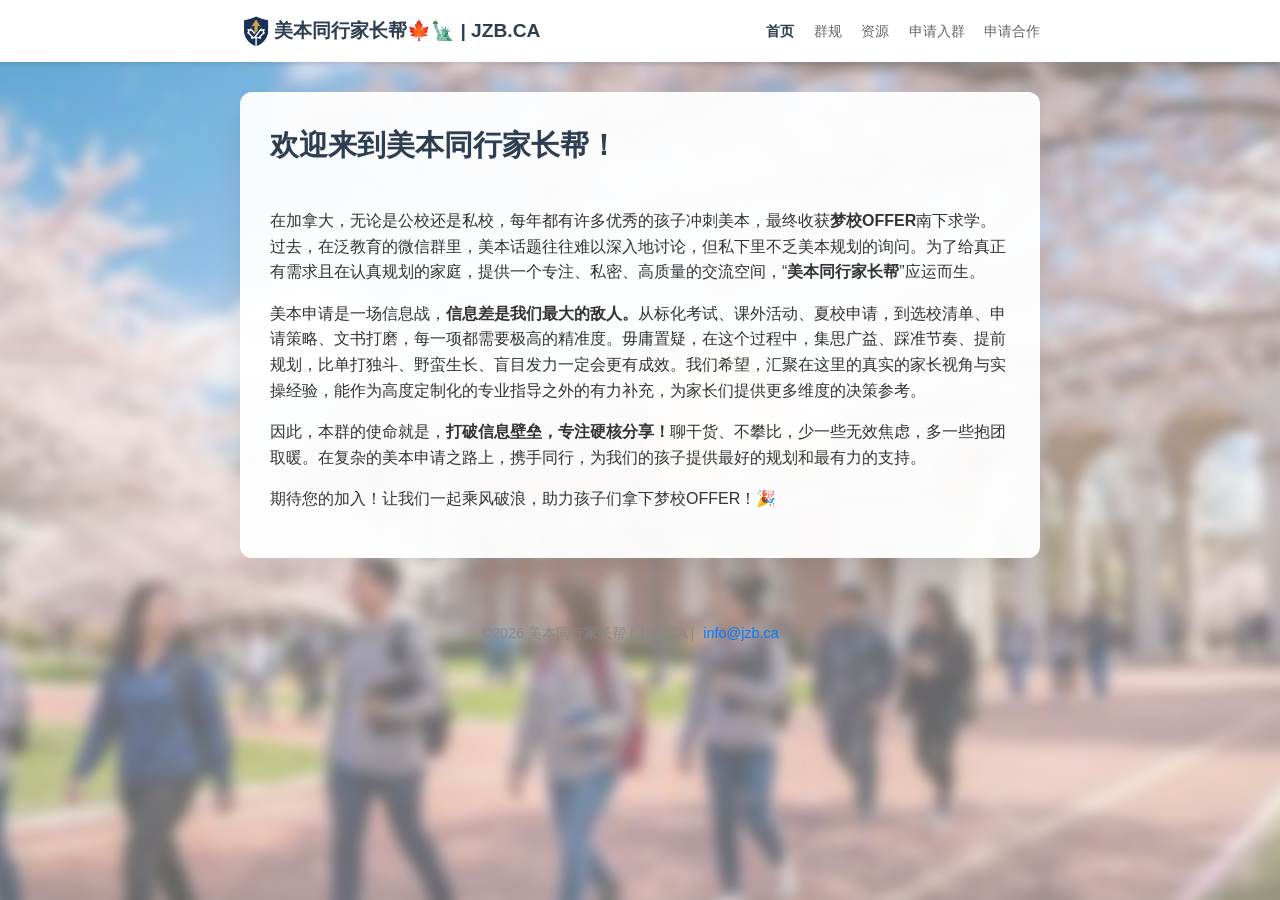
<file: index.html>
<!DOCTYPE html>
<html lang="zh-CN">
<head>
    <meta charset="UTF-8">
    <meta name="viewport" content="width=device-width, initial-scale=1.0">
    <title>首页 | 美本同行家长帮</title>
    <link rel="icon" href="logo.png" type="image/png">
    <link rel="stylesheet" href="style.css">
</head>

<body class="home-page">

<nav>
        <div class="nav-container">
            <a href="index.html" class="logo">
                <img src="logo.png" alt="jzb logo" class="nav-icon">美本同行家长帮🍁🗽 | JZB.CA
            </a>
            <div class="nav-links">
                <a href="index.html" class="active">首页</a>
                <a href="rules.html">群规</a>
                <a href="resources.html">资源</a>
                <a href="join.html">申请入群</a>
                <a href="partner.html">申请合作</a>
            </div>
        </div>
    </nav>

    <div class="container">
        <div id="about" class="card">
            <h1>欢迎来到美本同行家长帮！</h1>
            <p>在加拿大，无论是公校还是私校，每年都有许多优秀的孩子冲刺美本，最终收获<strong>梦校OFFER</strong>南下求学。过去，在泛教育的微信群里，美本话题往往难以深入地讨论，但私下里不乏美本规划的询问。为了给真正有需求且在认真规划的家庭，提供一个专注、私密、高质量的交流空间，“<strong>美本同行家长帮</strong>”应运而生。</p>
            <p>美本申请是一场信息战，<strong>信息差是我们最大的敌人。</strong>从标化考试、课外活动、夏校申请，到选校清单、申请策略、文书打磨，每一项都需要极高的精准度。毋庸置疑，在这个过程中，集思广益、踩准节奏、提前规划，比单打独斗、野蛮生长、盲目发力一定会更有成效。我们希望，汇聚在这里的真实的家长视角与实操经验，能作为高度定制化的专业指导之外的有力补充，为家长们提供更多维度的决策参考。</p>
            <p>因此，本群的使命就是，<strong>打破信息壁垒，专注硬核分享！</strong>聊干货、不攀比，少一些无效焦虑，多一些抱团取暖。在复杂的美本申请之路上，携手同行，为我们的孩子提供最好的规划和最有力的支持。</p>
            <p>期待您的加入！让我们一起乘风破浪，助力孩子们拿下梦校OFFER！🎉</p>
        </div>

<footer>
    <p>
        ©<span id="current-year"></span> 美本同行家长帮 | JZB.CA |
        <span
            class="email-protection"
            data-user="info"
            data-domain="jzb.ca"
            title="发邮件给美本同行家长帮">
            <span class="anti-bot">info[at]jzb.ca</span>
        </span>
        <span class="statcounter-separator"> | </span>
        <span class="statcounter-inline">
            <script type="text/javascript">
                var sc_project=1955889; 
                var sc_invisible=0; 
                var sc_security="4818e165"; 
                var sc_text=2; 
                var scJsHost = "https://";
                document.write("<sc"+"ript type='text/javascript' src='" + scJsHost+ "statcounter.com/counter/counter.js'></"+"script>");
            </script>
            <noscript>
                <div class="statcounter">
                    <a title="Web Analytics" href="https://statcounter.com/" target="_blank">
                        <img class="statcounter" src="https://c.statcounter.com/1955889/0/4818e165/0/" alt="Web Analytics" referrerPolicy="no-referrer-when-downgrade">
                    </a>
                </div>
            </noscript>
            </span>
    </p>
</footer>
    <script src="script.js"></script>
</body>
</html>
</file>
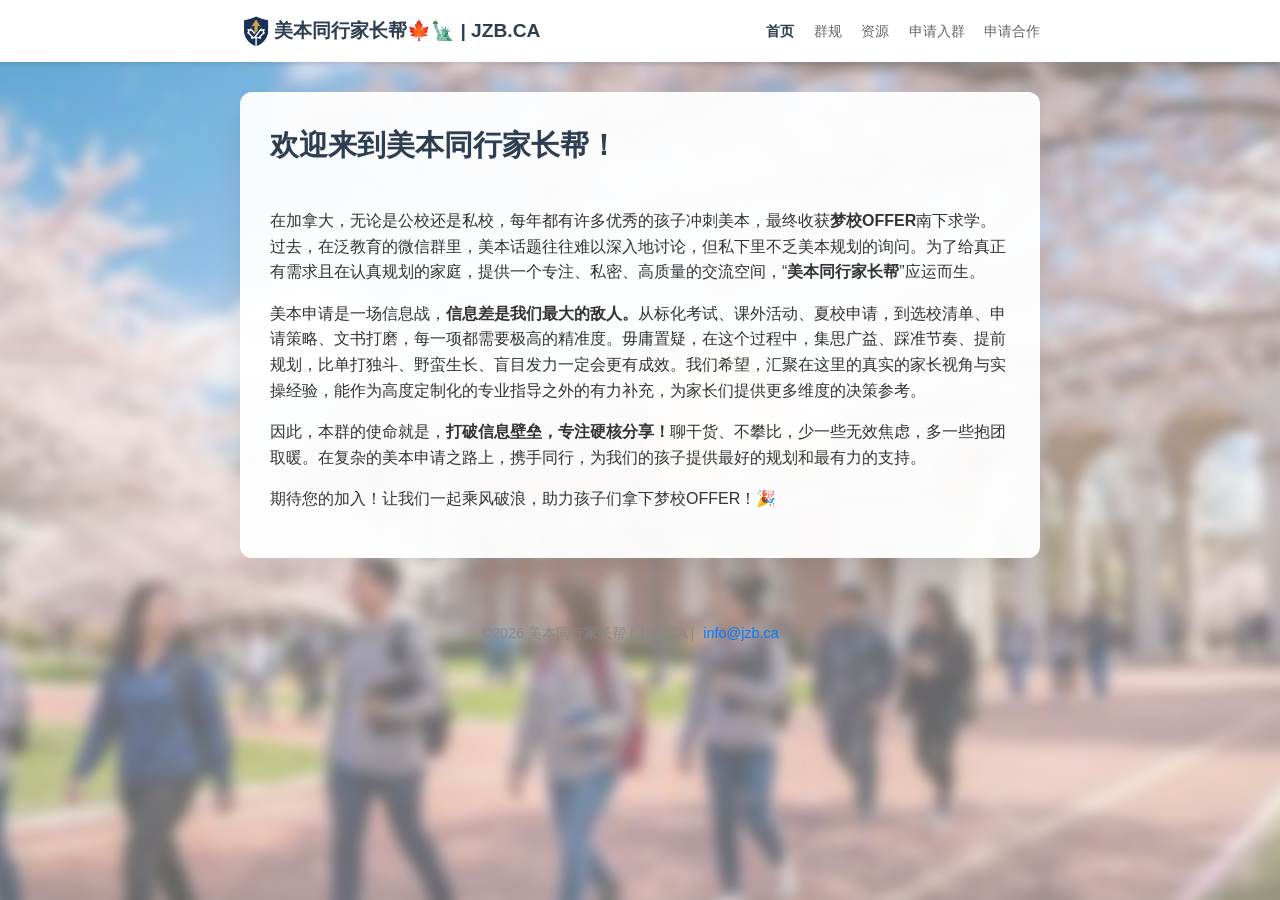
<file: article.html>
<!DOCTYPE html>
<html lang="zh-CN">
<head>
    <meta charset="UTF-8">
    <meta name="viewport" content="width=device-width, initial-scale=1.0">
    <title>资源 | 美本同行家长帮</title>
    <link rel="icon" href="logo.png" type="image/png">
    <link rel="stylesheet" href="style.css">
</head>

<body>

<nav>
        <div class="nav-container">
            <a href="index.html" class="logo">
                <img src="logo.png" alt="jzb logo" class="nav-icon">美本同行家长帮🍁🗽 | JZB.CA
            </a>
            <div class="nav-links">
                <a href="index.html">首页</a>
                <a href="rules.html">群规</a>
                <a href="resources.html" class="active">资源</a>
                <a href="join.html">申请入群</a>
                <a href="partner.html">申请合作</a>
            </div>
        </div>
    </nav>
    <div class="container">
        <div class="card">
            <a href="resources.html" style="text-decoration: none; color: #888;">← 返回资源列表</a>
            
            <h1 id="article-title" style="margin-top: 20px;">加载中...</h1>
            <div id="article-meta" style="margin-bottom: 20px;"></div>
            <div id="article-content"></div>

            <div id="article-action" style="margin-top: 30px;"></div>            
        </div>
    </div>

<footer>
    <p>
        ©<span id="current-year"></span> 美本同行家长帮 | JZB.CA |
        <span
            class="email-protection"
            data-user="info"
            data-domain="jzb.ca"
            title="发邮件给美本同行家长帮">
            <span class="anti-bot">info[at]jzb.ca</span>
        </span>
    </p>
</footer>

    <script src="script.js"></script>

</body>
</html>
</file>
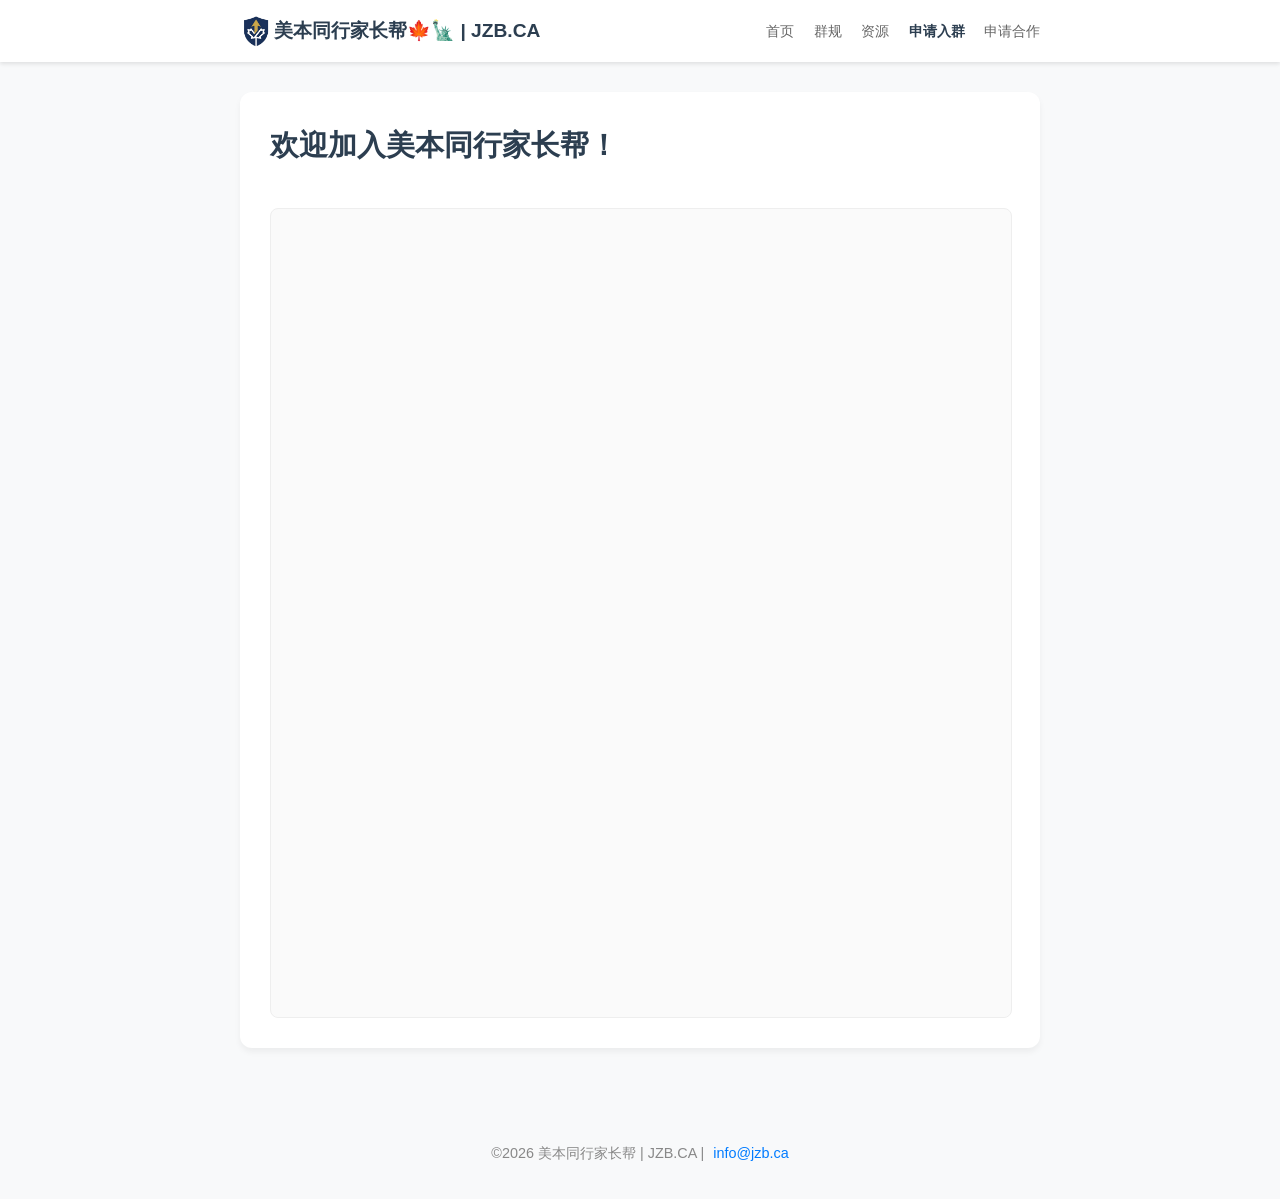
<file: join.html>
<!DOCTYPE html>
<html lang="zh-CN">
<head>
    <meta charset="UTF-8">
    <meta name="viewport" content="width=device-width, initial-scale=1.0">
    <title>申请入群 | 美本同行家长帮</title>
    <link rel="icon" href="logo.png" type="image/png">
    <link rel="stylesheet" href="style.css">
</head>
<body>

    <nav>
        <div class="nav-container">
            <a href="index.html" class="logo">
                <img src="logo.png" alt="jzb logo" class="nav-icon">美本同行家长帮🍁🗽 | JZB.CA
            </a>
            <div class="nav-links">
                <a href="index.html">首页</a>
                <a href="rules.html">群规</a>
                <a href="resources.html">资源</a>
                <a href="join.html" class="active">申请入群</a>
                <a href="partner.html">申请合作</a>
            </div>
        </div>
    </nav>

    <div class="container">
        <div class="card">
            <h1>欢迎加入美本同行家长帮！</h1>
           
            <div class="iframe-container">
                <iframe src="https://forms.gle/SpesczBZGjoZyiiw6" width="100%" height="800" frameborder="0" marginheight="0" marginwidth="0">正在加载问卷...</iframe>
            </div>
        </div>
    </div>

<footer>
    <p>
        ©<span id="current-year"></span> 美本同行家长帮 | JZB.CA |
        <span
            class="email-protection"
            data-user="info"
            data-domain="jzb.ca"
            title="发邮件给美本同行家长帮">
            <span class="anti-bot">info[at]jzb.ca</span>
        </span>
    </p>
</footer>

    <script src="script.js"></script>

</body>
</html>
</file>
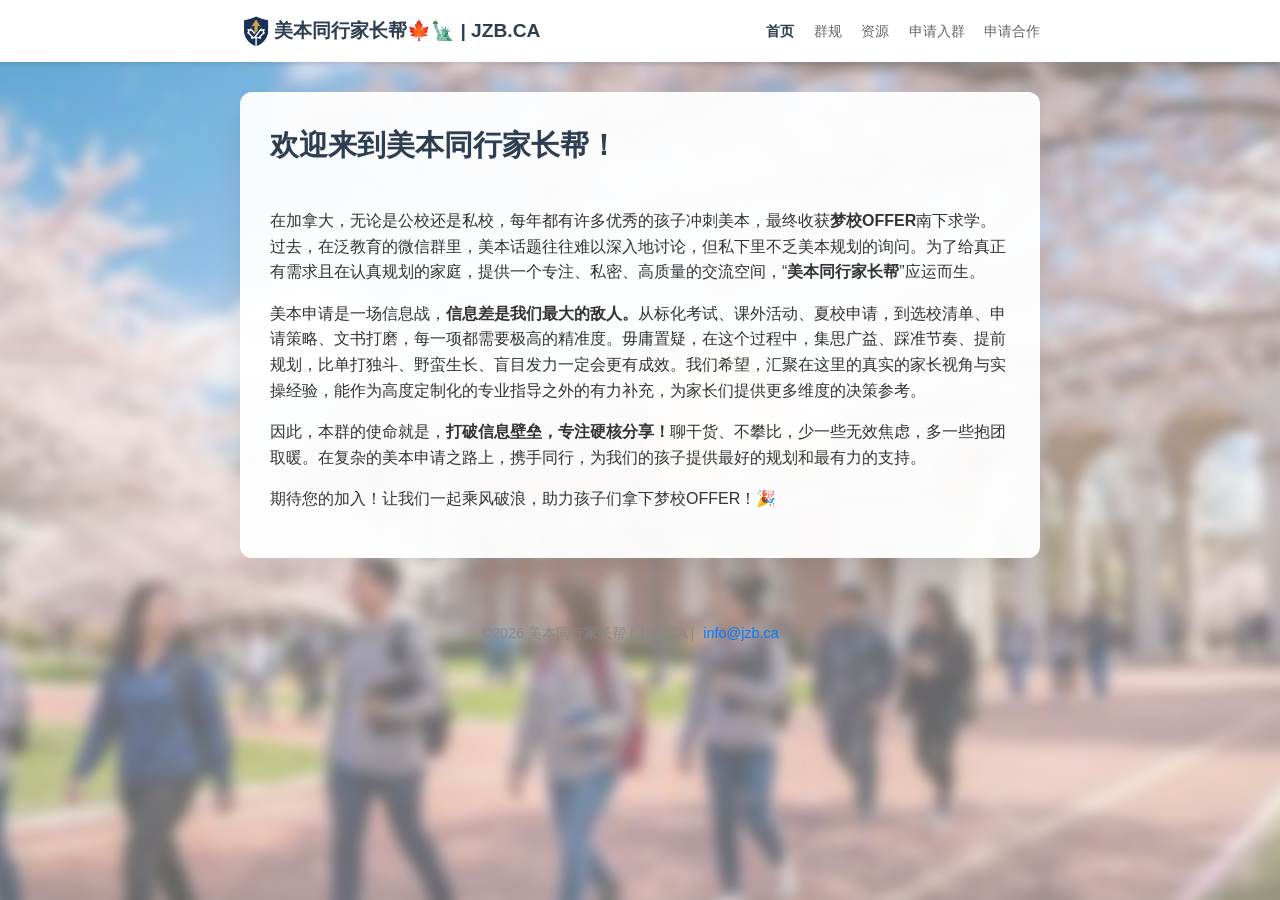
<file: links.html>
<!DOCTYPE html>
<html lang="zh-CN">
<head>
    <meta charset="UTF-8">
    <meta name="viewport" content="width=device-width, initial-scale=1.0">
    <title>链接 | 美本同行家长帮</title>
    <link rel="icon" href="logo.png" type="image/png">
    <link rel="stylesheet" href="style.css">
</head>
<body>
    <nav>
        <div class="nav-container">
            <a href="index.html" class="logo">
                <img src="logo.png" alt="jzb logo" class="nav-icon">美本同行家长帮🍁🗽 | JZB.CA
            </a>
            <div class="nav-links">
                <a href="index.html">首页</a>
                <a href="rules.html">群规</a>
                <a href="resources.html">资源</a>
                <a href="join.html">申请入群</a>
                <a href="partner.html">申请合作</a>
            </div>
        </div>
    </nav>

    <div class="container">
        
        <div id="links" class="card">
            <h1>实用工具与链接</h1>

            <div class="controls">
                <div>
                    <span class="filter-status" id="filter-status">全部链接</span>
                    <span class="clear-filter" id="clear-filter">清除筛选 ×</span>
                </div>
                <div>
                    <label for="sort-select">排序方式：</label>
                    <select id="sort-select">
                        <option value="newest">最新收录 (默认)</option>
                        <option value="alpha">名称首字母 (A-Z)</option>
                    </select>
                </div>
            </div>

            <div class="links-grid" id="links-container">
            </div>

        </div> </div>
</body>
<footer>
    <p>
        ©<span id="current-year"></span> 美本同行家长帮 | JZB.CA |
        <span
            class="email-protection"
            data-user="info"
            data-domain="jzb.ca"
            title="发邮件给美本同行家长帮">
            <span class="anti-bot">info[at]jzb.ca</span>
        </span>
    </p>
</footer>

    <script src="script.js"></script>
</html>
</file>
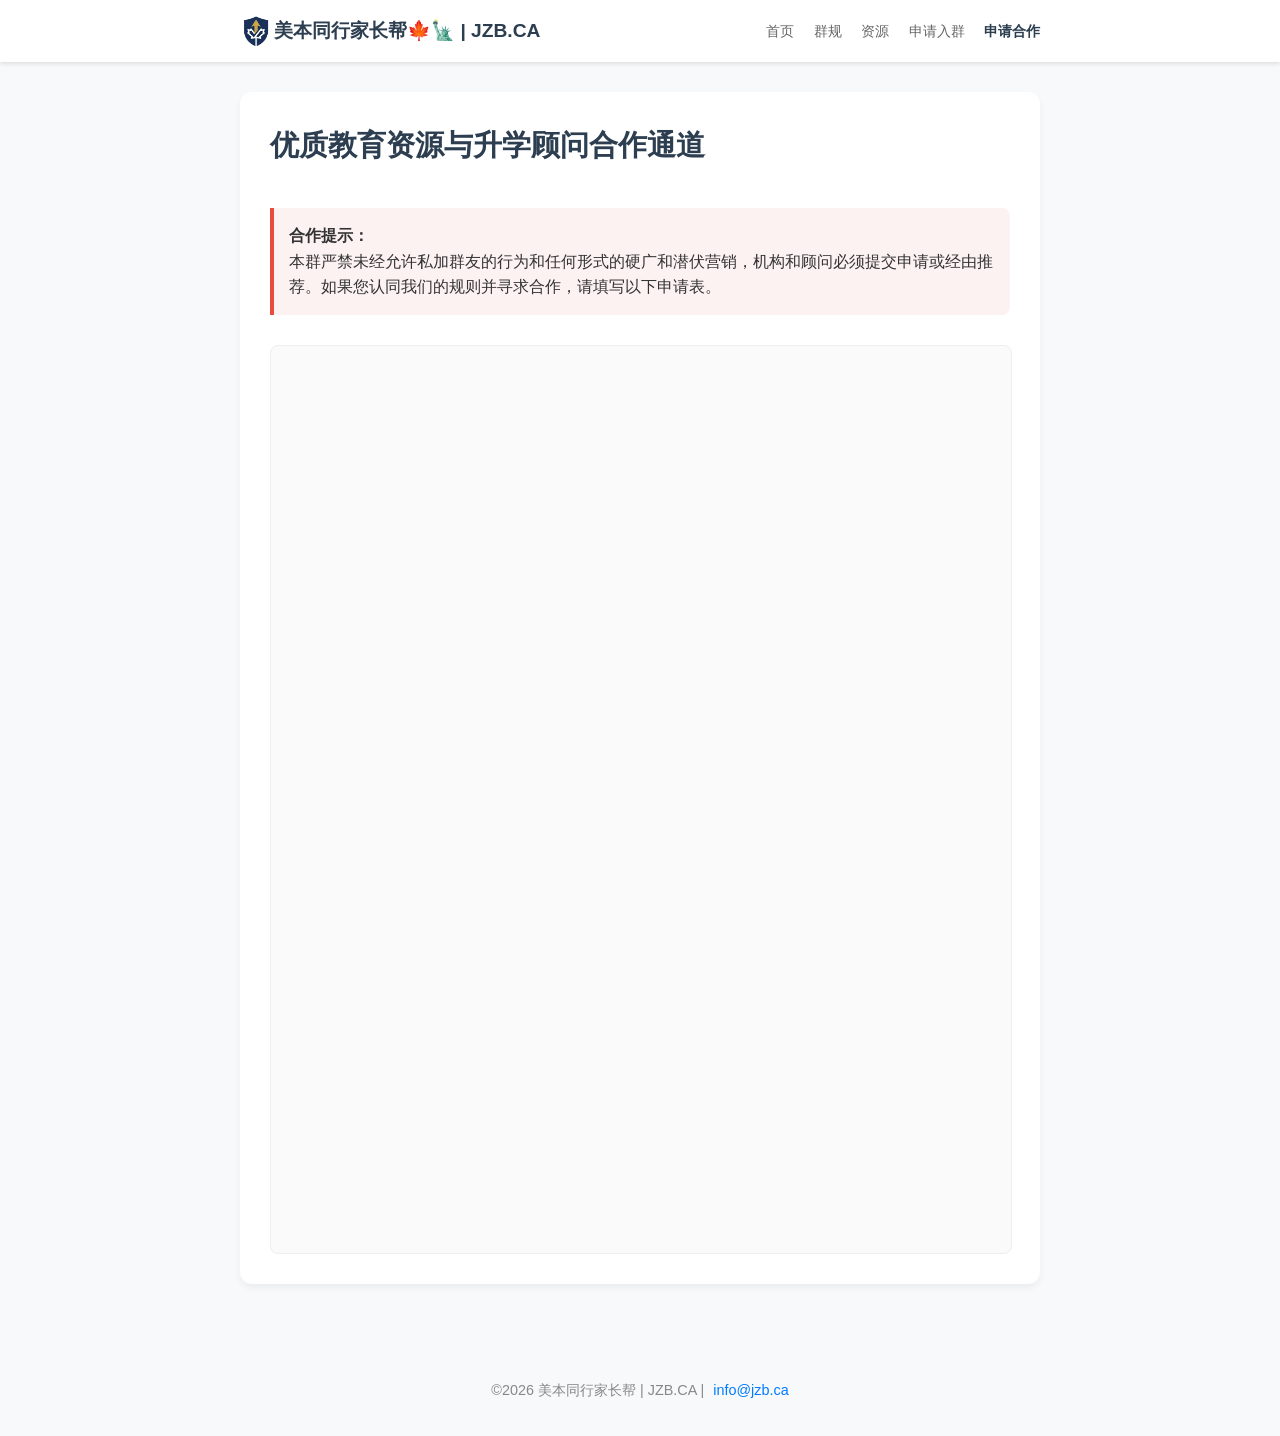
<file: partner.html>
<!DOCTYPE html>
<html lang="zh-CN">
<head>
    <meta charset="UTF-8">
    <meta name="viewport" content="width=device-width, initial-scale=1.0">
    <title>申请合作 | 美本同行家长帮</title>
    <link rel="icon" href="logo.png" type="image/png">
    <link rel="stylesheet" href="style.css">
    <script src="script.js" defer></script>
</head>

<body>

    <nav>
        <div class="nav-container">
            <a href="index.html" class="logo">
                <img src="logo.png" alt="jzb logo" class="nav-icon">美本同行家长帮🍁🗽 | JZB.CA
            </a>
            <div class="nav-links">
                <a href="index.html">首页</a>
                <a href="rules.html">群规</a>
                <a href="resources.html">资源</a>
                <a href="join.html">申请入群</a>
                <a href="partner.html" class="active">申请合作</a>
            </div>
        </div>
    </nav>

    <div class="container">
        <div class="card">
            <h1>优质教育资源与升学顾问合作通道</h1>           
            <div class="warning-box">
                <strong>合作提示：</strong><br>
                本群严禁未经允许私加群友的行为和任何形式的硬广和潜伏营销，机构和顾问必须提交申请或经由推荐。如果您认同我们的规则并寻求合作，请填写以下申请表。
            </div>
            
            <div class="iframe-container">
                <iframe src="https://forms.gle/SpkZPsuHKayssrjP7" width="100%" height="900" frameborder="0" marginheight="0" marginwidth="0">正在加载问卷...</iframe>
            </div>
        </div>
    </div>

<footer>
    <p>
        ©<span id="current-year"></span> 美本同行家长帮 | JZB.CA |
        <span
            class="email-protection"
            data-user="info"
            data-domain="jzb.ca"
            title="发邮件给美本同行家长帮">
            <span class="anti-bot">info[at]jzb.ca</span>
        </span>
    </p>
</footer>

    <script src="script.js"></script>

</body>
</html>
</file>
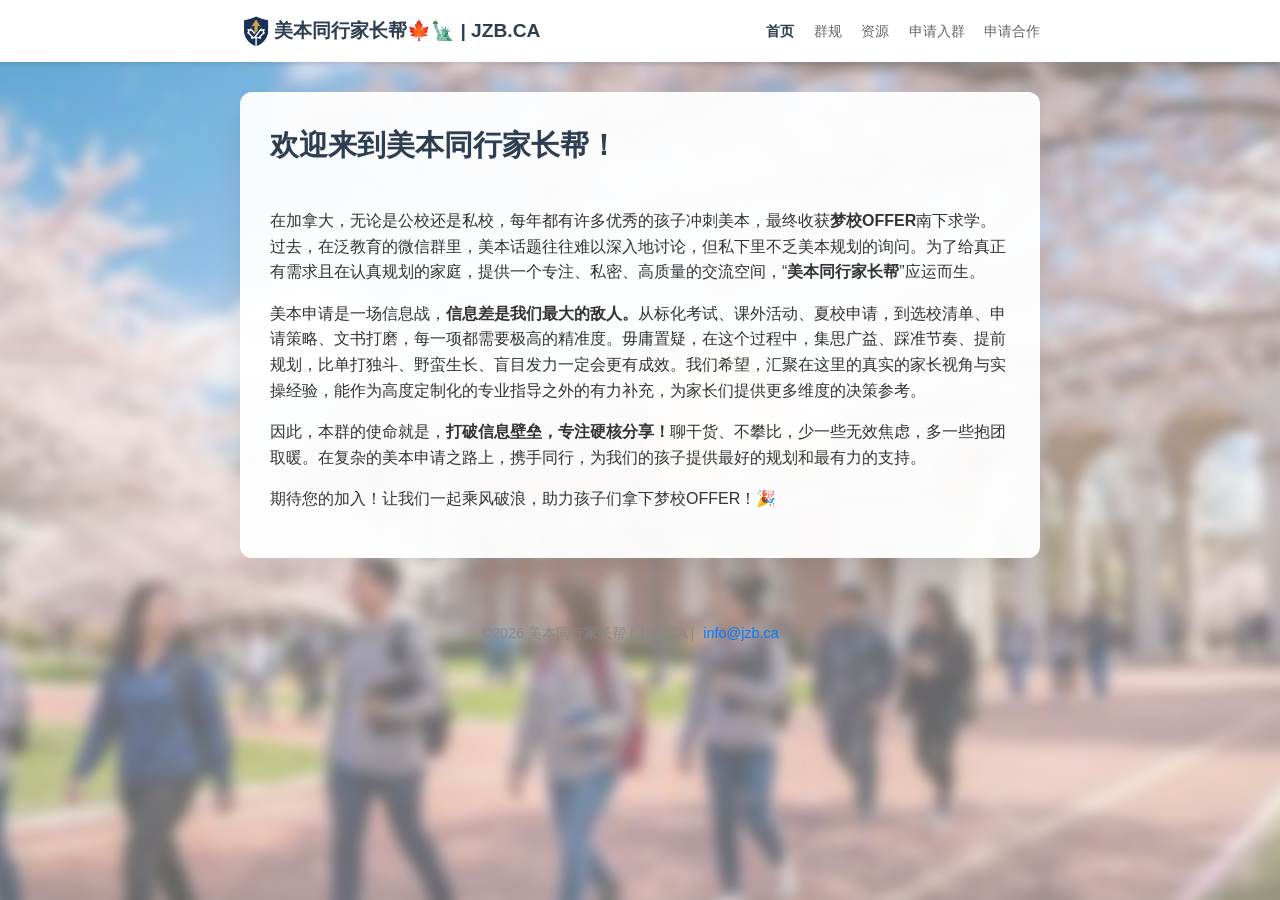
<file: resources.html>
<!DOCTYPE html>
<html lang="zh-CN">
<head>
    <meta charset="UTF-8">
    <meta name="viewport" content="width=device-width, initial-scale=1.0">
    <title>资源 | 美本同行家长帮</title>
    <link rel="icon" href="logo.png" type="image/png">
    <link rel="stylesheet" href="style.css">
</head>

<body>

<nav>
        <div class="nav-container">
            <a href="index.html" class="logo">
                <img src="logo.png" alt="jzb logo" class="nav-icon">美本同行家长帮🍁🗽 | JZB.CA
            </a>
            <div class="nav-links">
                <a href="index.html">首页</a>
                <a href="rules.html">群规</a>
                <a href="resources.html" class="active">资源</a>
                <a href="join.html">申请入群</a>
                <a href="partner.html">申请合作</a>
            </div>
        </div>
    </nav>

    <div class="container">
        <h1>📚 美本申请资源</h1>
        <p>群内高质量分享沉淀，持续更新中...</p>
        
        <div id="resources-container">
            <p>正在加载资源内容...</p>
        </div>
    </div>

<footer>
    <p>
        ©<span id="current-year"></span> 美本同行家长帮 | JZB.CA |
        <span
            class="email-protection"
            data-user="info"
            data-domain="jzb.ca"
            title="发邮件给美本同行家长帮">
            <span class="anti-bot">info[at]jzb.ca</span>
        </span>
    </p>
</footer>

    <script src="script.js"></script>

</body>
</html>
</file>
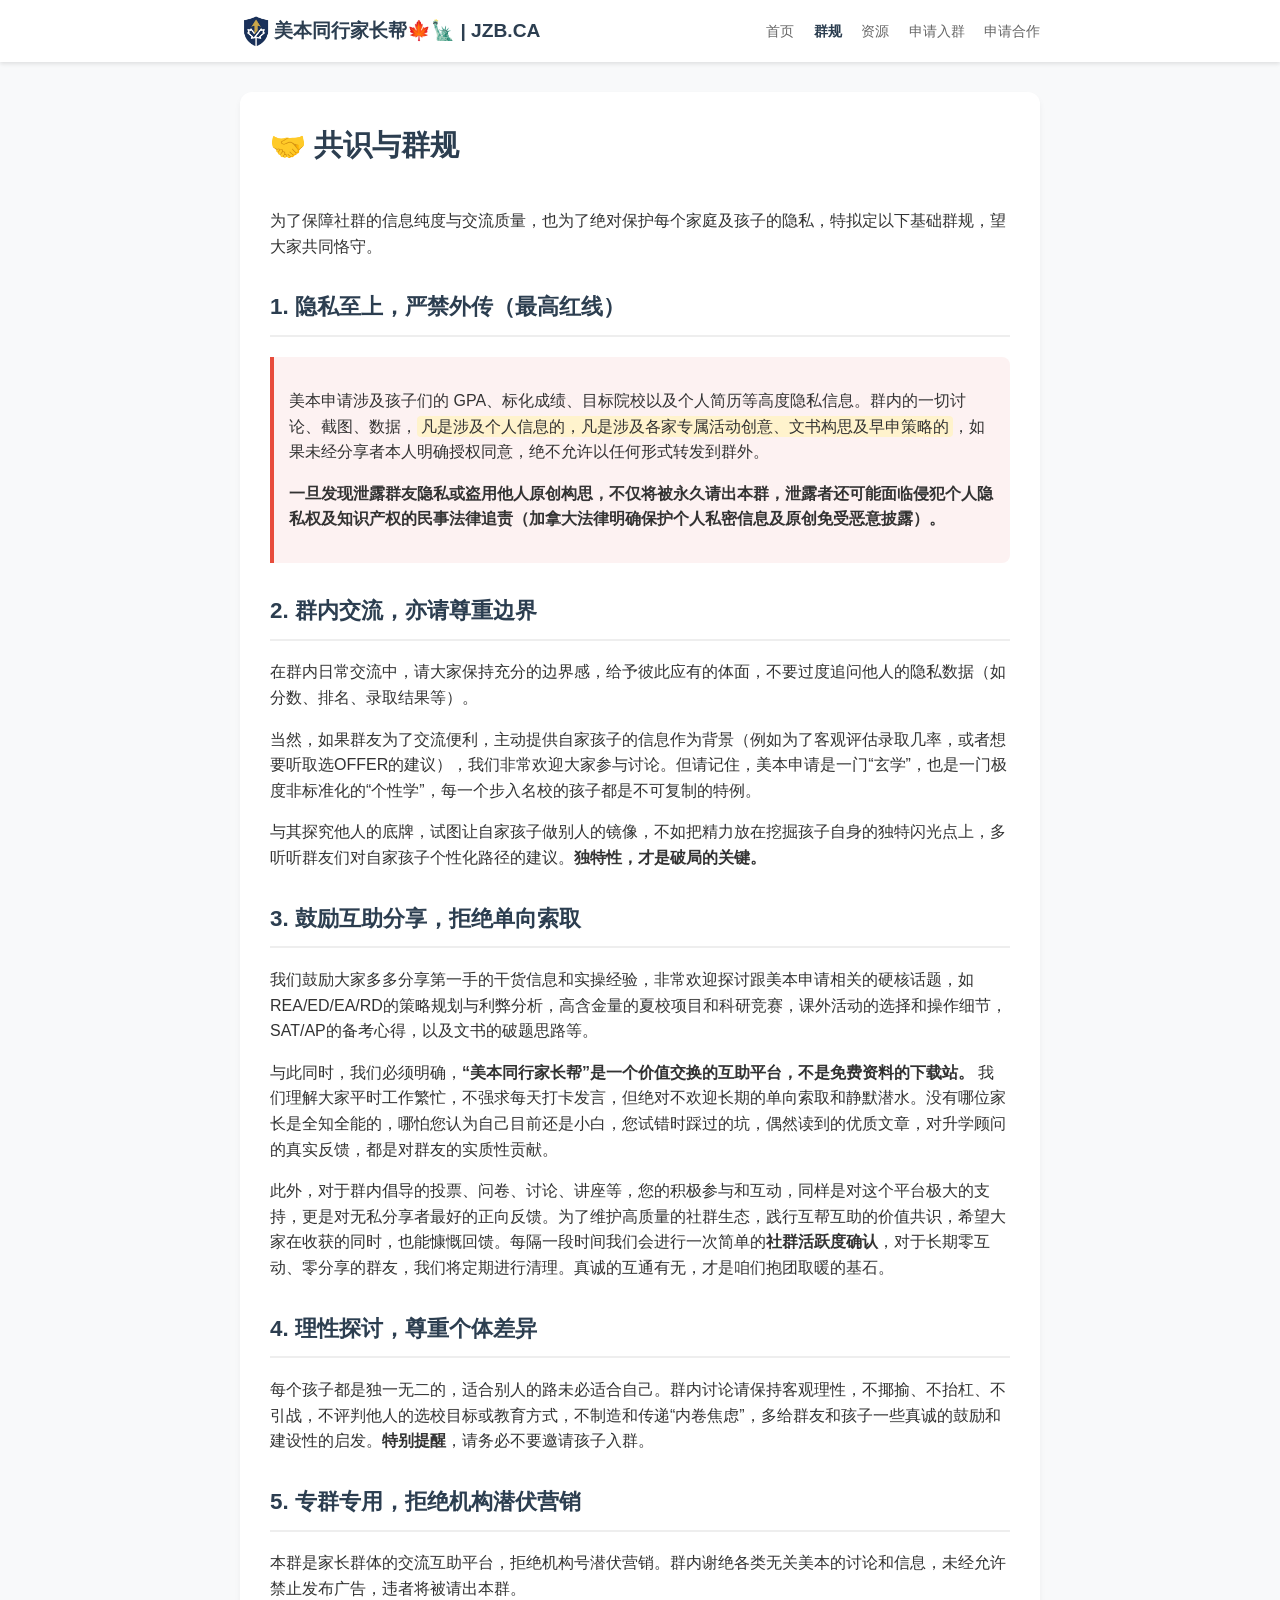
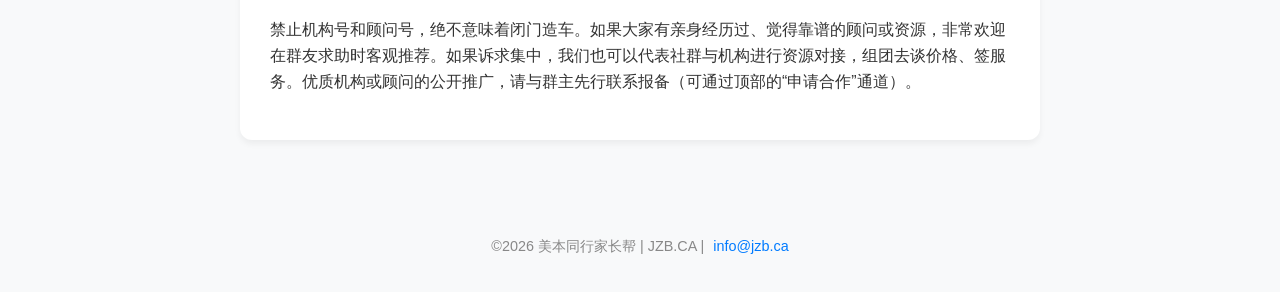
<file: rules.html>
<!DOCTYPE html>
<html lang="zh-CN">
<head>
    <meta charset="UTF-8">
    <meta name="viewport" content="width=device-width, initial-scale=1.0">
    <title>群规 | 美本同行家长帮</title>
    <link rel="icon" href="logo.png" type="image/png">
    <link rel="stylesheet" href="style.css">
</head>
<body>
    <nav>
        <div class="nav-container">
            <a href="index.html" class="logo">
                <img src="logo.png" alt="jzb logo" class="nav-icon">美本同行家长帮🍁🗽 | JZB.CA
            </a>
            <div class="nav-links">
                <a href="index.html">首页</a>
                <a href="rules.html" class="active">群规</a>
                <a href="resources.html">资源</a>
                <a href="join.html">申请入群</a>
                <a href="partner.html">申请合作</a>
            </div>
        </div>
    </nav>

    <div class="container">
        <div id="rules" class="card">
            <h1>🤝 共识与群规</h1>
            <p>为了保障社群的信息纯度与交流质量，也为了绝对保护每个家庭及孩子的隐私，特拟定以下基础群规，望大家共同恪守。</p>

            <h2>1. 隐私至上，严禁外传（最高红线）</h2>
            <div class="warning-box">
                <p>美本申请涉及孩子们的 GPA、标化成绩、目标院校以及个人简历等高度隐私信息。群内的一切讨论、截图、数据，<span class="highlight">凡是涉及个人信息的，凡是涉及各家专属活动创意、文书构思及早申策略的</span>，如果未经分享者本人明确授权同意，绝不允许以任何形式转发到群外。</p>
                <p><strong>一旦发现泄露群友隐私或盗用他人原创构思，不仅将被永久请出本群，泄露者还可能面临侵犯个人隐私权及知识产权的民事法律追责（加拿大法律明确保护个人私密信息及原创免受恶意披露）。</strong></p>
            </div>

            <h2>2. 群内交流，亦请尊重边界</h2>
            <p>在群内日常交流中，请大家保持充分的边界感，给予彼此应有的体面，不要过度追问他人的隐私数据（如分数、排名、录取结果等）。</p>
            <p>当然，如果群友为了交流便利，主动提供自家孩子的信息作为背景（例如为了客观评估录取几率，或者想要听取选OFFER的建议），我们非常欢迎大家参与讨论。但请记住，美本申请是一门“玄学”，也是一门极度非标准化的“个性学”，每一个步入名校的孩子都是不可复制的特例。</p>
            <p>与其探究他人的底牌，试图让自家孩子做别人的镜像，不如把精力放在挖掘孩子自身的独特闪光点上，多听听群友们对自家孩子个性化路径的建议。<strong>独特性，才是破局的关键。</strong></p>

            <h2>3. 鼓励互助分享，拒绝单向索取</h2>
            <p>我们鼓励大家多多分享第一手的干货信息和实操经验，非常欢迎探讨跟美本申请相关的硬核话题，如REA/ED/EA/RD的策略规划与利弊分析，高含金量的夏校项目和科研竞赛，课外活动的选择和操作细节，SAT/AP的备考心得，以及文书的破题思路等。</p>
            <p>与此同时，我们必须明确，<strong>“美本同行家长帮”是一个价值交换的互助平台，不是免费资料的下载站。</strong> 我们理解大家平时工作繁忙，不强求每天打卡发言，但绝对不欢迎长期的单向索取和静默潜水。没有哪位家长是全知全能的，哪怕您认为自己目前还是小白，您试错时踩过的坑，偶然读到的优质文章，对升学顾问的真实反馈，都是对群友的实质性贡献。</p>
            <p>此外，对于群内倡导的投票、问卷、讨论、讲座等，您的积极参与和互动，同样是对这个平台极大的支持，更是对无私分享者最好的正向反馈。为了维护高质量的社群生态，践行互帮互助的价值共识，希望大家在收获的同时，也能慷慨回馈。每隔一段时间我们会进行一次简单的<strong>社群活跃度确认</strong>，对于长期零互动、零分享的群友，我们将定期进行清理。真诚的互通有无，才是咱们抱团取暖的基石。</p>

            <h2>4. 理性探讨，尊重个体差异</h2>
            <p>每个孩子都是独一无二的，适合别人的路未必适合自己。群内讨论请保持客观理性，不揶揄、不抬杠、不引战，不评判他人的选校目标或教育方式，不制造和传递“内卷焦虑”，多给群友和孩子一些真诚的鼓励和建设性的启发。<strong>特别提醒</strong>，请务必不要邀请孩子入群。</p>

            <h2>5. 专群专用，拒绝机构潜伏营销</h2>
            <p>本群是家长群体的交流互助平台，拒绝机构号潜伏营销。群内谢绝各类无关美本的讨论和信息，未经允许禁止发布广告，违者将被请出本群。</p>
            <p>禁止机构号和顾问号，绝不意味着闭门造车。如果大家有亲身经历过、觉得靠谱的顾问或资源，非常欢迎在群友求助时客观推荐。如果诉求集中，我们也可以代表社群与机构进行资源对接，组团去谈价格、签服务。优质机构或顾问的公开推广，请与群主先行联系报备（可通过顶部的“申请合作”通道）。</p>
        </div>
    </div>

<footer>
    <p>
        ©<span id="current-year"></span> 美本同行家长帮 | JZB.CA |
        <span
            class="email-protection"
            data-user="info"
            data-domain="jzb.ca"
            title="发邮件给美本同行家长帮">
            <span class="anti-bot">info[at]jzb.ca</span>
        </span>
    </p>
</footer>

    <script src="script.js"></script>

</body>
</html>
</file>
<file: style.css>
/* style.css */
:root {
    --primary-color: #2c3e50;
    --accent-color: #e74c3c;
    --bg-color: #f8f9fa;
    --text-color: #333;
}

body {
    font-family: -apple-system, BlinkMacSystemFont, "Segoe UI", Roboto, Helvetica, Arial, sans-serif;
    line-height: 1.6;
    color: var(--text-color);
    background-color: var(--bg-color);
    margin: 0;
    padding: 0;
}

/* 导航栏 */
nav {
    background-color: white;
    box-shadow: 0 2px 4px rgba(0,0,0,0.1);
    position: sticky;
    top: 0;
    z-index: 100;
}

/* 导航栏普通链接颜色 */
.nav-links a {
    margin-left: 15px;
    text-decoration: none;
    color: #666;
    font-size: 0.9rem;
    transition: color 0.3s ease;
}

/* 当前所在页面的链接颜色（加深并加粗） */
.nav-links a.active {
    color: var(--primary-color);
    font-weight: bold;
}

.nav-container {
    max-width: 800px;
    margin: 0 auto;
    padding: 15px 20px;
    display: flex;
    justify-content: space-between;
    align-items: center;
}

/* 修改.logo 样式，加入 Flexbox，让图片和文字垂直居中对齐 */
.logo {
    display: flex;
    align-items: center; /* 垂直居中对齐 */
    font-size: 1.2rem;
    font-weight: bold;
    color: var(--primary-color);
    text-decoration: none;
}

/* 控制 Logo 图片的尺寸和间距 */
.nav-icon {
    height: 32px; /* 控制盾牌高度，与文字尺寸相协调 */
    width: auto; /* 宽度自动缩放，保持盾牌比例 */
    margin-right: 2px; /* 在盾牌和文字之间留出呼吸空间 */
    display: block; 
}

.nav-links a {
    margin-left: 15px;
    text-decoration: none;
    color: #666;
    font-size: 0.9rem;
    transition: color 0.3s ease;
}

.nav-links a:hover {
    color: var(--accent-color);
}

/* 内容区 */
.container {
    max-width: 800px;
    margin: 0 auto;
    padding: 30px 20px;
}

.card {
    background: white;
    border-radius: 12px;
    padding: 30px;
    margin-bottom: 30px;
    box-shadow: 0 4px 6px rgba(0,0,0,0.05);
}

h1, h2 {
    color: var(--primary-color);
    margin-top: 0;
}

h1 { font-size: 1.8rem; margin-bottom: 40px;}
h2 { font-size: 1.4rem; margin-top: 30px; border-bottom: 2px solid #eee; padding-bottom: 10px; }

.highlight {
    background-color: #fff3cd;
    padding: 2px 4px;
    border-radius: 4px;
}

.warning-box {
    border-left: 4px solid var(--accent-color);
    background-color: #fdf2f2;
    padding: 15px;
    margin: 20px 0;
    border-radius: 0 8px 8px 0;
}

/* 时间轴样式 */
.timeline-item {
    margin-bottom: 20px;
    padding-left: 15px;
    border-left: 3px solid var(--primary-color);
}

.timeline-date {
    font-weight: bold;
    color: var(--primary-color);
}

footer {
    text-align: center;
    padding: 20px;
    color: #888;
    font-size: 0.9rem;
}

/* Google Form 嵌入容器响应式样式 */
.iframe-container {
    margin-top: 30px;
    width: 100%;
    overflow: hidden;
    border-radius: 8px;
    background-color: #fafafa;
    border: 1px solid #eee;
}

.iframe-container iframe {
    width: 100%;
    min-height: 800px; /* 确保问卷内容不会被截断 */
    border: none;
}

/* 邮箱链接的基础样式 */
.email-protection .email-link {
    color: #007bff; /* 蓝色，传统的链接颜色，可根据你网站主色调修改 */
    text-decoration: none; /* 去掉下划线，看起来更现代 */
    transition: color 0.2s ease-in-out; /* 添加鼠标悬停的平滑过渡效果 */
    margin-left: 5px; /* 与前面的文本保持一点距离 */
}

/* 鼠标悬停时的样式 */
.email-protection .email-link:hover {
    color: #0056b3; /* 悬停时变深蓝色 */
    text-decoration: underline; /* 悬停时显示下划线，增强交互感 */
}

/* ==========================================
   首页专属虚化背景
   ========================================== */
.home-page::before {
    content: "";
    position: fixed;     /* 让背景固定，用户往下滚动网页时背景不动，更有高级感 */
    top: 0;
    left: 0;
    width: 100%;
    height: 100%;
    
    /* 这里替换成你的图片实际路径 */
    background-image: url('home-bg.jpg'); 
    background-size: cover;      /* 让图片按比例铺满整个屏幕 */
    background-position: center; /* 图片居中对齐 */
    
    /* 核心虚化效果 */
    filter: blur(6px);           /* 数值越大越模糊，建议在 5px 到 15px 之间微调 */
    
    /* 极客细节：虚化后边缘容易出现白边，稍微放大一点点就能完美解决 */
    transform: scale(1.05);      
    
    /* 关键：把透明度稍微降低，并把层级设为 -1，确保它永远垫在最底层 */
    opacity: 0.6;                /* 如果图片本身颜色太深，可以降低透明度，0.1~1 之间 */
    z-index: -1;                 
}

/* 确保前面的白色卡片有一点点半透明的质感（可选微调） */
.home-page .card {
    background-color: rgba(255, 255, 255, 0.95); /* 95%的白色，透出一点点底色 */
    box-shadow: 0 8px 30px rgba(0, 0, 0, 0.1);   /* 让阴影稍微明显一点，增加层次感 */
}

/* 顶部控制区（排序和当前标签提示） */
.controls {
    display: flex;
    justify-content: space-between;
    align-items: center;
    margin-bottom: 20px;
    padding: 10px 15px;
    background: #fff;
    border-radius: 8px;
    box-shadow: 0 2px 4px rgba(0,0,0,0.05);
}

.filter-status {
    font-weight: bold;
    color: #0066cc;
}

.clear-filter {
    cursor: pointer;
    color: #e74c3c;
    font-size: 0.9em;
    margin-left: 10px;
    text-decoration: underline;
    display: none; /* 默认隐藏，有标签时显示 */
}

select {
    padding: 8px 12px;
    border-radius: 6px;
    border: 1px solid #ccc;
    font-size: 14px;
    outline: none;
}

/* 链接卡片网格 */
.links-grid {
    display: grid;
    grid-template-columns: repeat(auto-fill, minmax(300px, 1fr));
    gap: 20px;
}

.link-card {
    background: #fff;
    padding: 20px;
    border-radius: 10px;
    box-shadow: 0 4px 6px rgba(0,0,0,0.05);
    transition: transform 0.2s, box-shadow 0.2s;
    display: flex;
    flex-direction: column;
}

.link-card:hover {
    transform: translateY(-5px);
    box-shadow: 0 8px 15px rgba(0,0,0,0.1);
}

.link-card h3 {
    margin: 0 0 10px 0;
    font-size: 1.2em;
}

.link-card h3 a {
    color: #2c3e50;
    text-decoration: none;
}

.link-card h3 a:hover {
    color: #0066cc;
}

.link-card p {
    color: #666;
    font-size: 0.95em;
    line-height: 1.5;
    margin: 0 0 15px 0;
    flex-grow: 1; /* 占据剩余空间，让底部的 tags 对齐 */
}

/* 标签样式 */
.tags {
    display: flex;
    flex-wrap: wrap;
    gap: 8px;
}

.tag {
    background-color: #eef2f5;
    color: #556b8d;
    padding: 4px 10px;
    border-radius: 20px;
    font-size: 0.8em;
    cursor: pointer;
    transition: background-color 0.2s;
}

.tag:hover {
    background-color: #d5e1eb;
    color: #0066cc;
}

/* 基础高亮样式：显著的边框和阴影 */
.link-card.promoted {
    border: 2px solid #ff9800; /* 亮橙色边框 */
    background: linear-gradient(to bottom right, #ffffff, #fff9f0); /* 淡淡的底色 */
    position: relative; /* 为以后加角标做准备 */
    box-shadow: 0 10px 20px rgba(255, 152, 0, 0.15); /* 带有颜色的柔和阴影 */
}

/* 进阶：在右上角加一个“推荐”小字样（可选） */
.link-card.promoted::before {
    content: "精选推荐";
    position: absolute;
    top: 0;
    right: 0;
    background-color: #ff9800;
    color: white;
    font-size: 0.7em;
    padding: 2px 8px;
    border-radius: 0 8px 0 8px; /* 只圆角右上和左下 */
    font-weight: bold;
}

/* 鼠标悬停在推荐卡片上时，阴影更深一点 */
.link-card.promoted:hover {
    box-shadow: 0 12px 25px rgba(255, 152, 0, 0.25);
    transform: translateY(-5px);
}

/* ==========================================
   新增：详情页动作按钮 (PDF 下载 / 网站跳转)
   ========================================== */
.action-btn {
    display: inline-block;
    padding: 10px 20px;
    border-radius: 6px;
    text-decoration: none;
    font-weight: bold;
    transition: background-color 0.3s ease, transform 0.2s ease;
    box-shadow: 0 2px 4px rgba(0,0,0,0.1);
}

/* 鼠标悬停时的微上浮效果 */
.action-btn:hover {
    transform: translateY(-2px);
    box-shadow: 0 4px 8px rgba(0,0,0,0.15);
}

/* PDF 下载按钮（红色系） */
.pdf-btn {
    background-color: #d9534f;
    color: #ffffff !important; /* 加 !important 确保不被全局 a 标签颜色覆盖 */
}
.pdf-btn:hover {
    background-color: #c9302c;
}

/* 外链跳转按钮（蓝色系） */
.link-btn {
    background-color: #0275d8;
    color: #ffffff !important;
}
.link-btn:hover {
    background-color: #025aa5;
}

/* ==========================================
   新增：YouTube 内嵌视频响应式容器
   ========================================== */
.video-responsive {
    position: relative;
    padding-bottom: 56.25%; /* 绝妙的比例：9除以16 = 56.25%，锁定 16:9 画幅 */
    height: 0;
    overflow: hidden;
    margin-top: 20px;
    border-radius: 8px; /* 圆角设计，显得更柔和高级 */
    box-shadow: 0 4px 10px rgba(0,0,0,0.1);
}

.video-responsive iframe {
    position: absolute;
    top: 0;
    left: 0;
    width: 100%;
    height: 100%;
    border: none;
    border-radius: 8px; /* 强制 iframe 也有圆角 */
}

/* ==========================================
   网站访问量计数器 (Statcounter) 纯文本模式
   ========================================== */

/* 让它和文本保持在同一行 */
.statcounter-inline {
    display: inline-block;
    vertical-align: baseline;
}

/* 核心：强制扒掉 Statcounter 生成的超链接样式，让它看起来就是普通文本 */
.statcounter-inline a {
    color: inherit !important;          /* 完全继承前面页脚文字的灰色 */
    text-decoration: none !important;   /* 去除超链接的下划线 */
    cursor: text;                       /* 鼠标悬停时显示为文本光标，而不是点击的手指 */
    opacity: 0.8;                       /* 可选：稍微降低一点点透明度，显得更低调 */
}

/* 针对极少数禁用了 JavaScript 的访客，隐藏那张备用的图片，以免破坏排版 */
.statcounter-inline noscript img {
    display: none !important;
}

/* 分隔符样式 */
.statcounter-separator {
    color: inherit;
    margin: 0 4px;
}

/* ==========================================
   新增：文章内嵌图片响应式样式
   ========================================== */
.image-responsive {
    margin-top: 20px;
    text-align: center; /* 让图片在容器中居中 */
}

.article-image {
    max-width: 100%;      /* 保证图片在手机屏幕上不会撑爆屏幕 */
    height: auto;         /* 保持原始比例 */
    border-radius: 8px;   /* 和 YouTube 视频保持统一的圆角风格 */
    box-shadow: 0 4px 10px rgba(0,0,0,0.1); /* 轻微的阴影让图片更有立体高级感 */
    transition: transform 0.3s ease; /* 可选：为以后做点击放大预留的动画过渡 */
}
</file>
